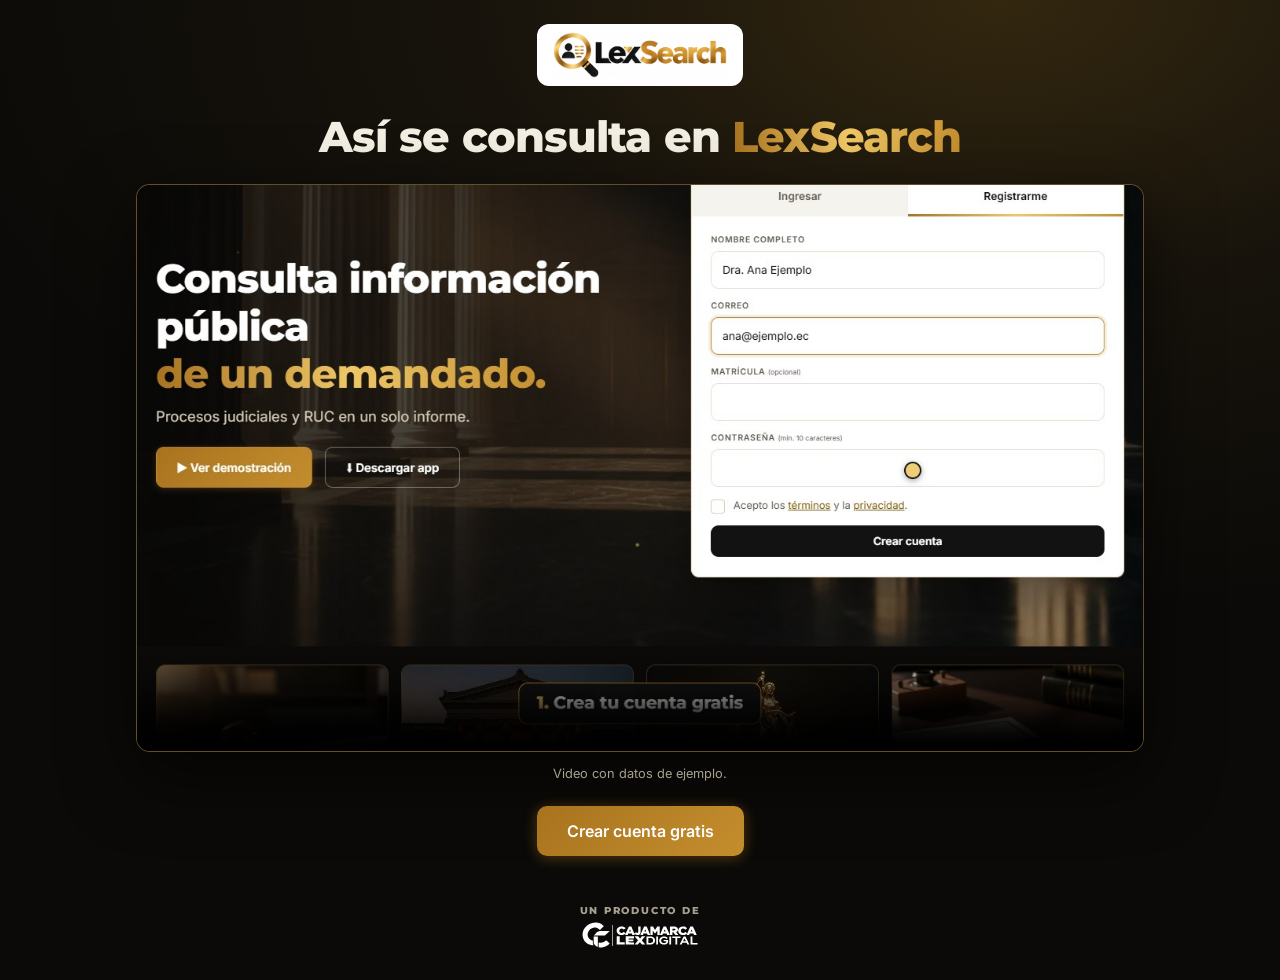
<file: index.html>
<!doctype html>
<html lang="es">
<head>
  <meta charset="utf-8">
  <meta name="viewport" content="width=device-width, initial-scale=1">
  <title>LexSearch · Demostración</title>
  <meta name="description" content="Video de demostración: cómo consultar información pública de un demandado en LexSearch.">
  <meta name="theme-color" content="#0b0a08">
  <link rel="icon" type="image/png" href="img/favicon.png">
  <link rel="apple-touch-icon" href="img/apple-touch-icon.png">
  <link rel="stylesheet" href="demo.css">
</head>
<body>
  <main>
    <a class="logo" href="https://lexsearch-ecuador.web.app" aria-label="Ir a LexSearch">
      <img src="img/lexsearch-logo.webp" alt="LexSearch" width="190" height="50">
    </a>
    <h1>Así se consulta en <span>LexSearch</span></h1>
    <div class="marco">
      <video src="lexsearch-demo.mp4" poster="poster.jpg" controls autoplay muted loop playsinline preload="metadata"></video>
    </div>
    <p class="nota">Video con datos de ejemplo.</p>
    <a class="boton" href="https://lexsearch-ecuador.web.app">Crear cuenta gratis</a>
  </main>
  <footer class="marca-matriz">
    <span>Un producto de</span>
    <img src="img/logo-cajamarca-lex-digital-blanco.svg" alt="Cajamarca Lex Digital" width="117" height="26">
  </footer>
</body>
</html>
</file>
<file: demo.css>
@font-face { font-family: Montserrat; font-weight: 800; font-display: swap; src: url("fonts/montserrat-latin-800-normal.woff2") format("woff2"); }
@font-face { font-family: Inter; font-weight: 400; font-display: swap; src: url("fonts/inter-latin-400-normal.woff2") format("woff2"); }
@font-face { font-family: Inter; font-weight: 600; font-display: swap; src: url("fonts/inter-latin-600-normal.woff2") format("woff2"); }
* { box-sizing: border-box; }
body { margin: 0; min-height: 100vh; background: radial-gradient(1100px 620px at 78% 0%, #33270f 0%, #17130c 48%, #0b0a08 100%); color: #f4efe3; font: 400 16px/1.5 Inter, system-ui, sans-serif; }
main { max-width: 1040px; margin: 0 auto; padding: 1.5rem 1rem 3rem; display: flex; flex-direction: column; align-items: center; text-align: center; }
.logo { background: #fff; border-radius: 12px; padding: 8px 16px; display: inline-block; margin-bottom: 1.6rem; }
.logo img { display: block; height: 46px; width: auto; }
h1 { font: 800 clamp(1.7rem, 4.4vw, 2.7rem)/1.15 Montserrat, system-ui, sans-serif; letter-spacing: -.02em; margin: 0 0 1.4rem; }
h1 span { background: linear-gradient(90deg, #a9731f, #f0c866 50%, #c48e2e); -webkit-background-clip: text; background-clip: text; color: transparent; }
.marco { width: 100%; border: 1px solid rgba(240, 200, 102, .4); border-radius: 14px; overflow: hidden; box-shadow: 0 24px 70px rgba(0, 0, 0, .6); background: #000; }
video { display: block; width: 100%; height: auto; aspect-ratio: 16 / 9; }
.nota { color: #a8a191; font-size: .8rem; margin: .8rem 0 1.4rem; }
.boton { display: inline-block; background: linear-gradient(135deg, #a9731f, #c48e2e); color: #fff; font: 600 1rem Inter, sans-serif; text-decoration: none; padding: 15px 30px; border-radius: 10px; box-shadow: 0 2px 14px rgba(169, 115, 31, .45); }
.boton:hover { filter: brightness(1.08); }
.marca-matriz { display: flex; flex-direction: column; align-items: center; gap: .35rem; padding: 0 1rem 2rem; }
.marca-matriz span { font: 600 .62rem Montserrat, system-ui, sans-serif; letter-spacing: .18em; text-transform: uppercase; color: #a8a191; }
.marca-matriz img { display: block; height: 26px; width: auto; }
</file>
